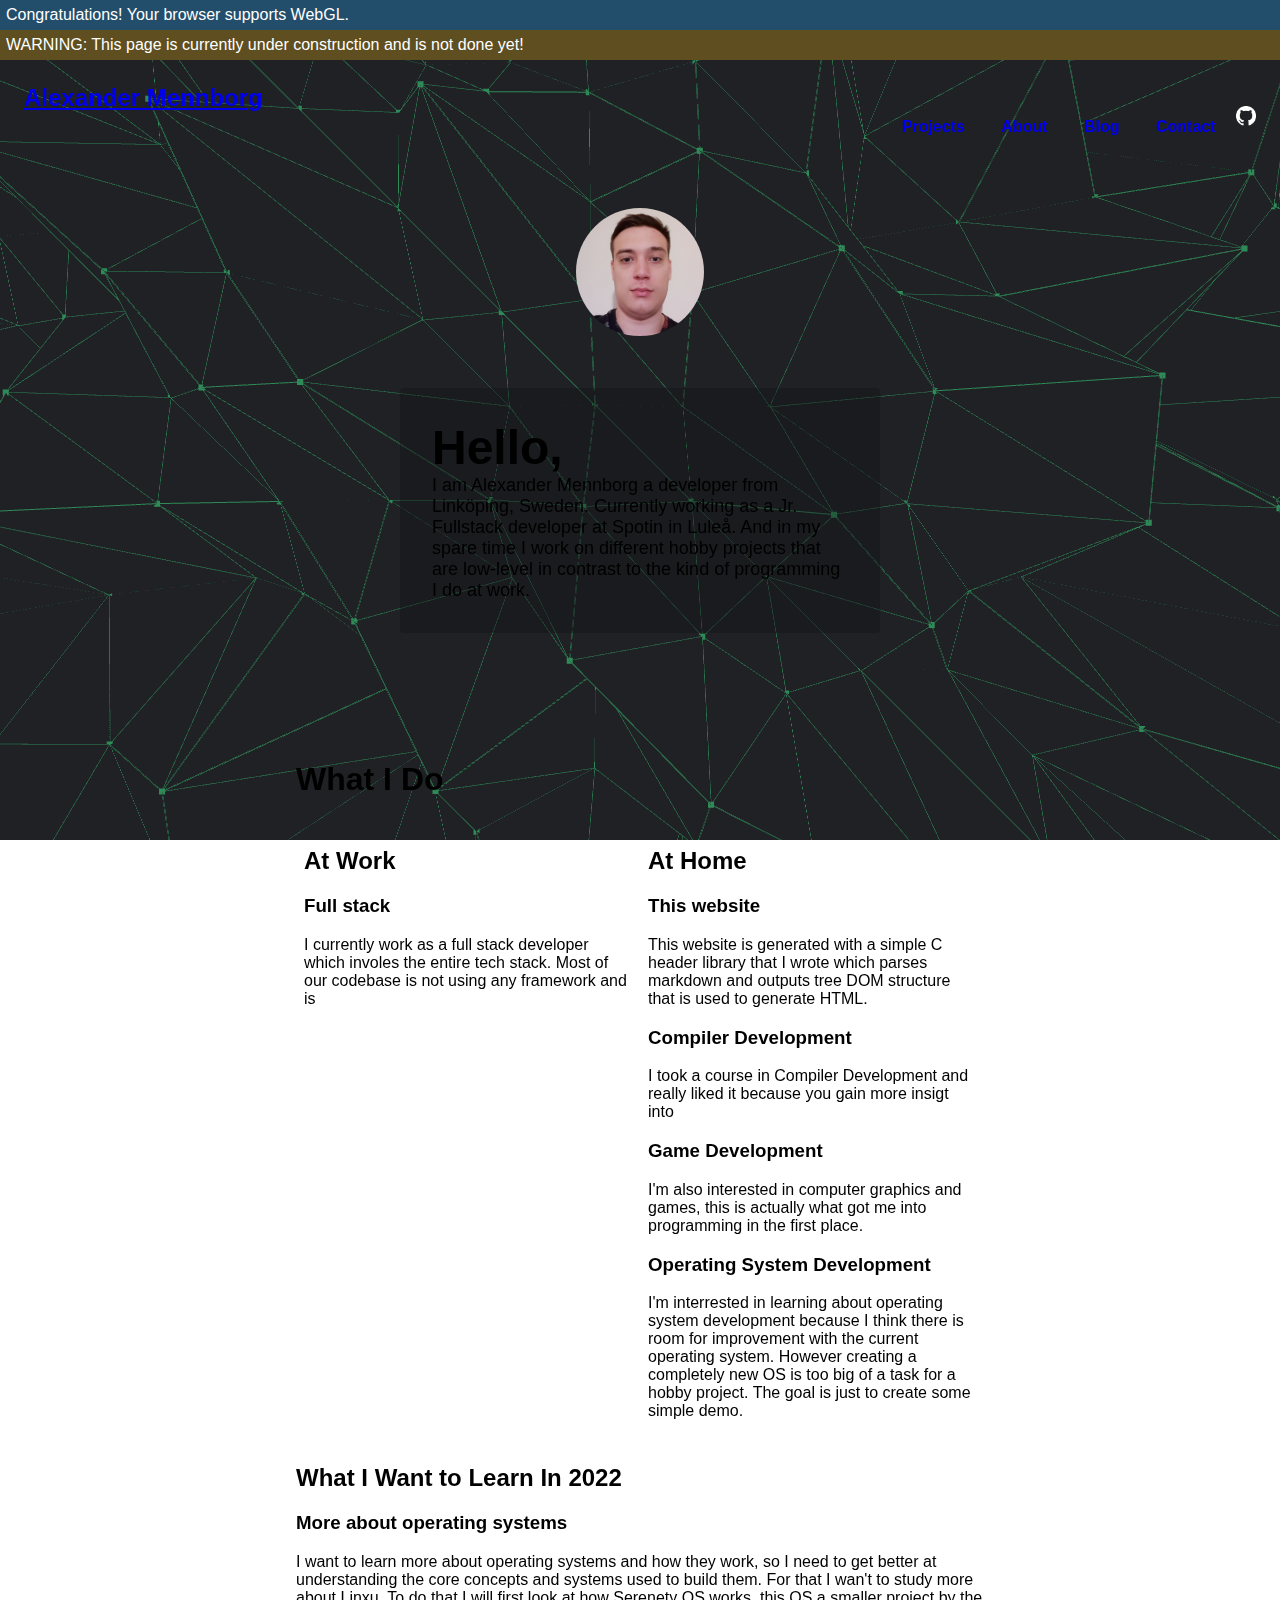
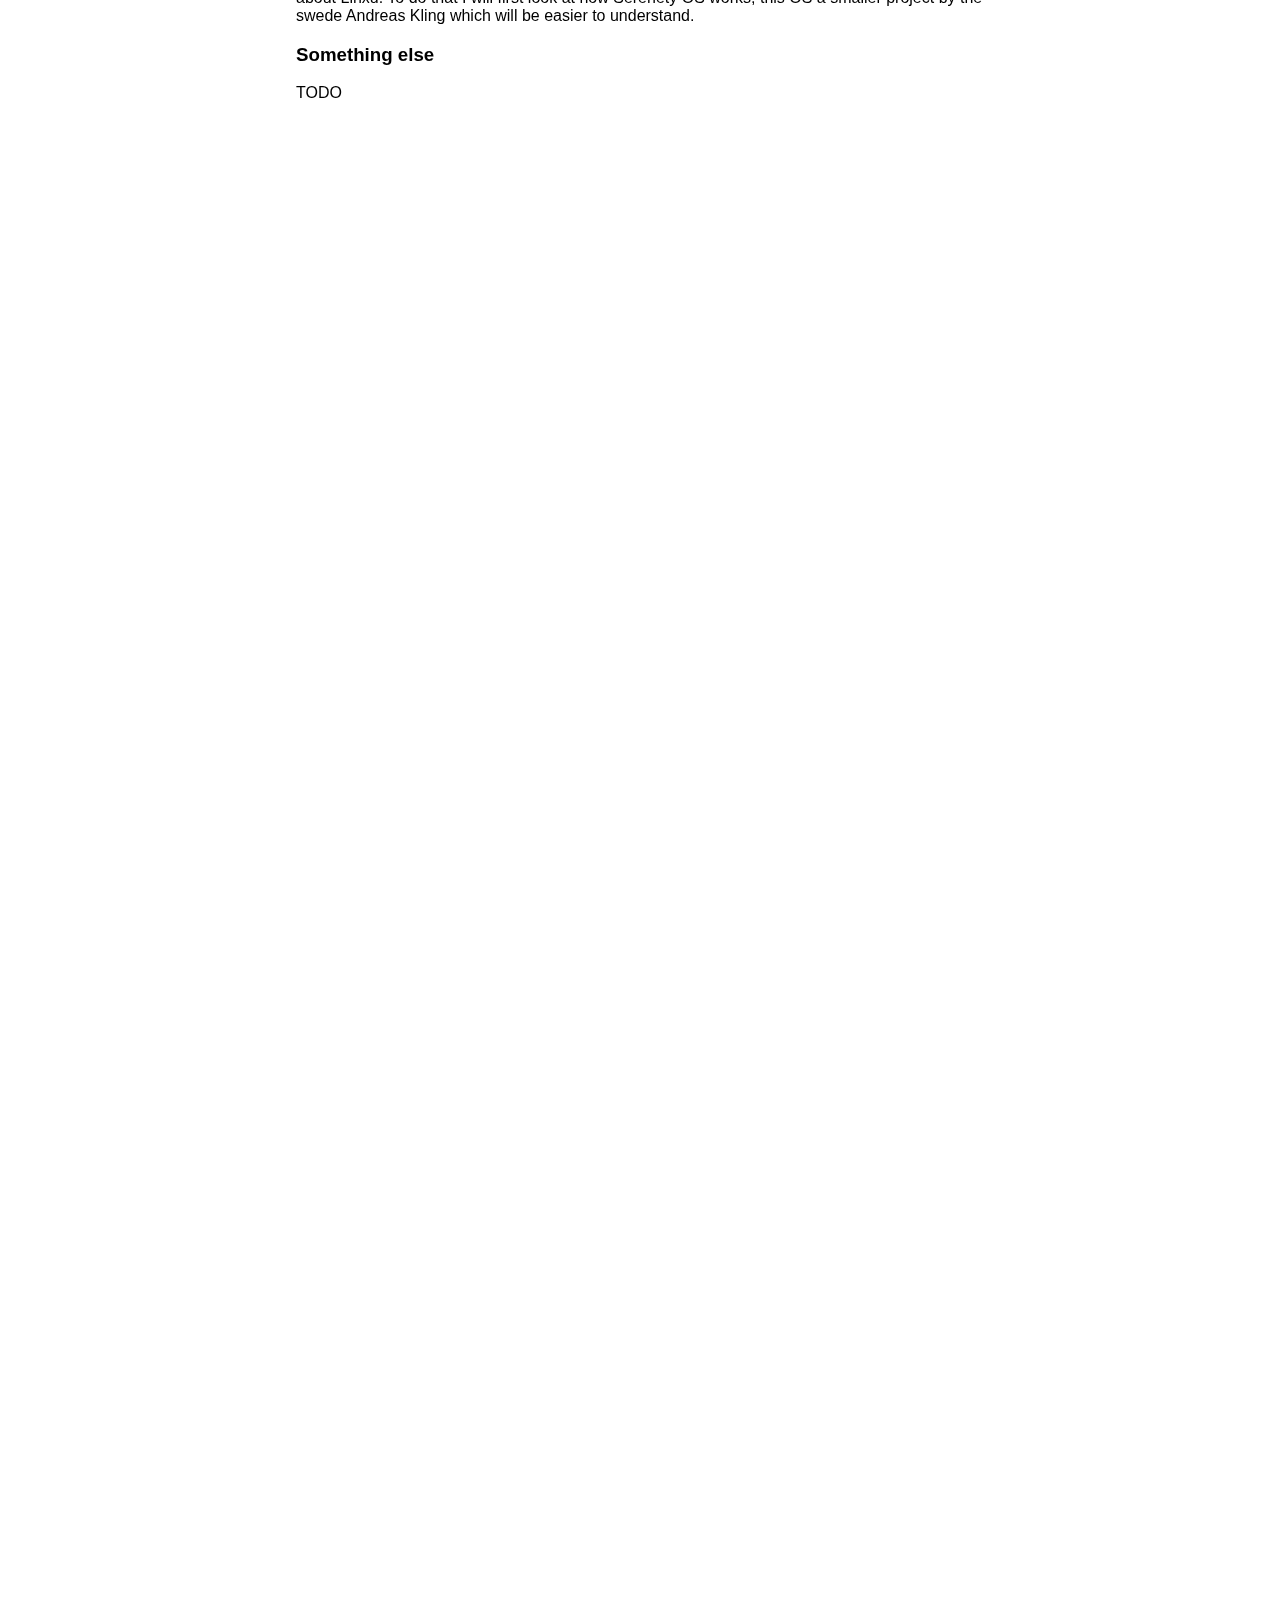
<file: index.html>
<!doctype html>

<html lang="en">
<head>
  <meta charset="utf-8">
  <meta name="viewport" content="width=device-width, initial-scale=1">

  <title>Alexander Mennborg's Website</title>
  <meta name="description" content="My curriculum vitae (CV) / resume.">
  <meta name="author" content="Alexander Mennborg">

  <meta property="og:title" content="Alexander Mennborg's Website">
  <meta property="og:type" content="website">
  <meta property="og:url" content="https://www.sitepoint.com/a-basic-html5-template/">
  <meta property="og:description" content="My curriculum vitae (CV) / resume.">
  <!-- <meta property="og:image" content="image.png"> -->

  <!-- <link rel="icon" href="/favicon.ico"> -->
  <!-- <link rel="icon" href="/favicon.svg" type="image/svg+xml"> -->
  <!-- <link rel="apple-touch-icon" href="/apple-touch-icon.png"> -->

  <link rel="stylesheet" href="/assets/style.css">

  <!-- TODO: for debugging -->
  <script type="text/javascript" src="https://livejs.com/live.js"></script>
</head>

<body>
  <div id="main-notification-container" class="notification-container">
  </div>
  <nav class="nav">
    <div class="nav-container container">
      <a class="nav-home btn" href="/">Alexander Mennborg</a>

      <div class="nav-link-group">
        <a class="nav-link btn" href="/projects">Projects</a>
        <a class="nav-link btn" href="/about">About</a>
        <a class="nav-link btn" href="/blog">Blog</a>
        <a class="nav-link btn" href="/contact">Contact</a>
        <a href="https://github.com/Aleman778">
          <img alt="Github" class="icon-social" src="/assets/github.png" width=20>
        </a>
      </div>
    </div>
  </nav>
  
  <div class="content-container">
    <div class="container">
      
<p>
<div class="hero-visual">
</p><img alt="avatar" src="assets/avatar.jpg" width="100%"/>
<p></div>
<div class="hero">
<div class="hero-heading">Hello,</div>
I am Alexander Mennborg a developer from Linköping, Sweden.
Currently working as a Jr. Fullstack developer at Spotin in Luleå.
And in my spare time I work on different hobby projects that are
low-level in contrast to the kind of programming I do at work.
</div>
</p>
<h1>What I Do</h1>
<p><div class="row">
<div class="column" style="min-width: 320px;">
</p>
<h2>At Work</h2>
<h3>Full stack</h3>
<p>I currently work as a full stack developer which involes the entire tech stack.
Most of our codebase is not using any framework and is 
</div>
<div class="column" style="min-width: 320px;">
</p>
<h2>At Home</h2>
<h3>This website</h3>
<p>This website is generated with a simple C header library that I wrote which
parses markdown and outputs tree DOM structure that is used to generate HTML.
</p>
<h3>Compiler Development</h3>
<p>I took a course in Compiler Development and really liked it because you gain
more insigt into
</p>
<h3>Game Development</h3>
<p>I'm also interested in computer graphics and games, this is actually what got
me into programming in the first place.
</p>
<h3>Operating System Development</h3>
<p>I'm interrested in learning about operating system development because I think
there is room for improvement with the current operating system.
However creating a completely new OS is too big of a task for a hobby project.
The goal is just to create some simple demo.
</div>
</div>
</p>
<h2>What I Want to Learn In 2022</h2>
<h3>More about operating systems</h3>
<p>I want to learn more about operating systems and how they work, so I need
to get better at understanding the core concepts and systems used to build them.
For that I wan't to study more about Linxu. To do that I will first look at
how Serenety OS works, this OS a smaller project by the swede Andreas Kling which
will be easier to understand.
</p>
<h3>Something else</h3>
<p>TODO
</p>
    </div>
  </div>
  <script src="/assets/script.js"></script>
</body>
</html>
</file>
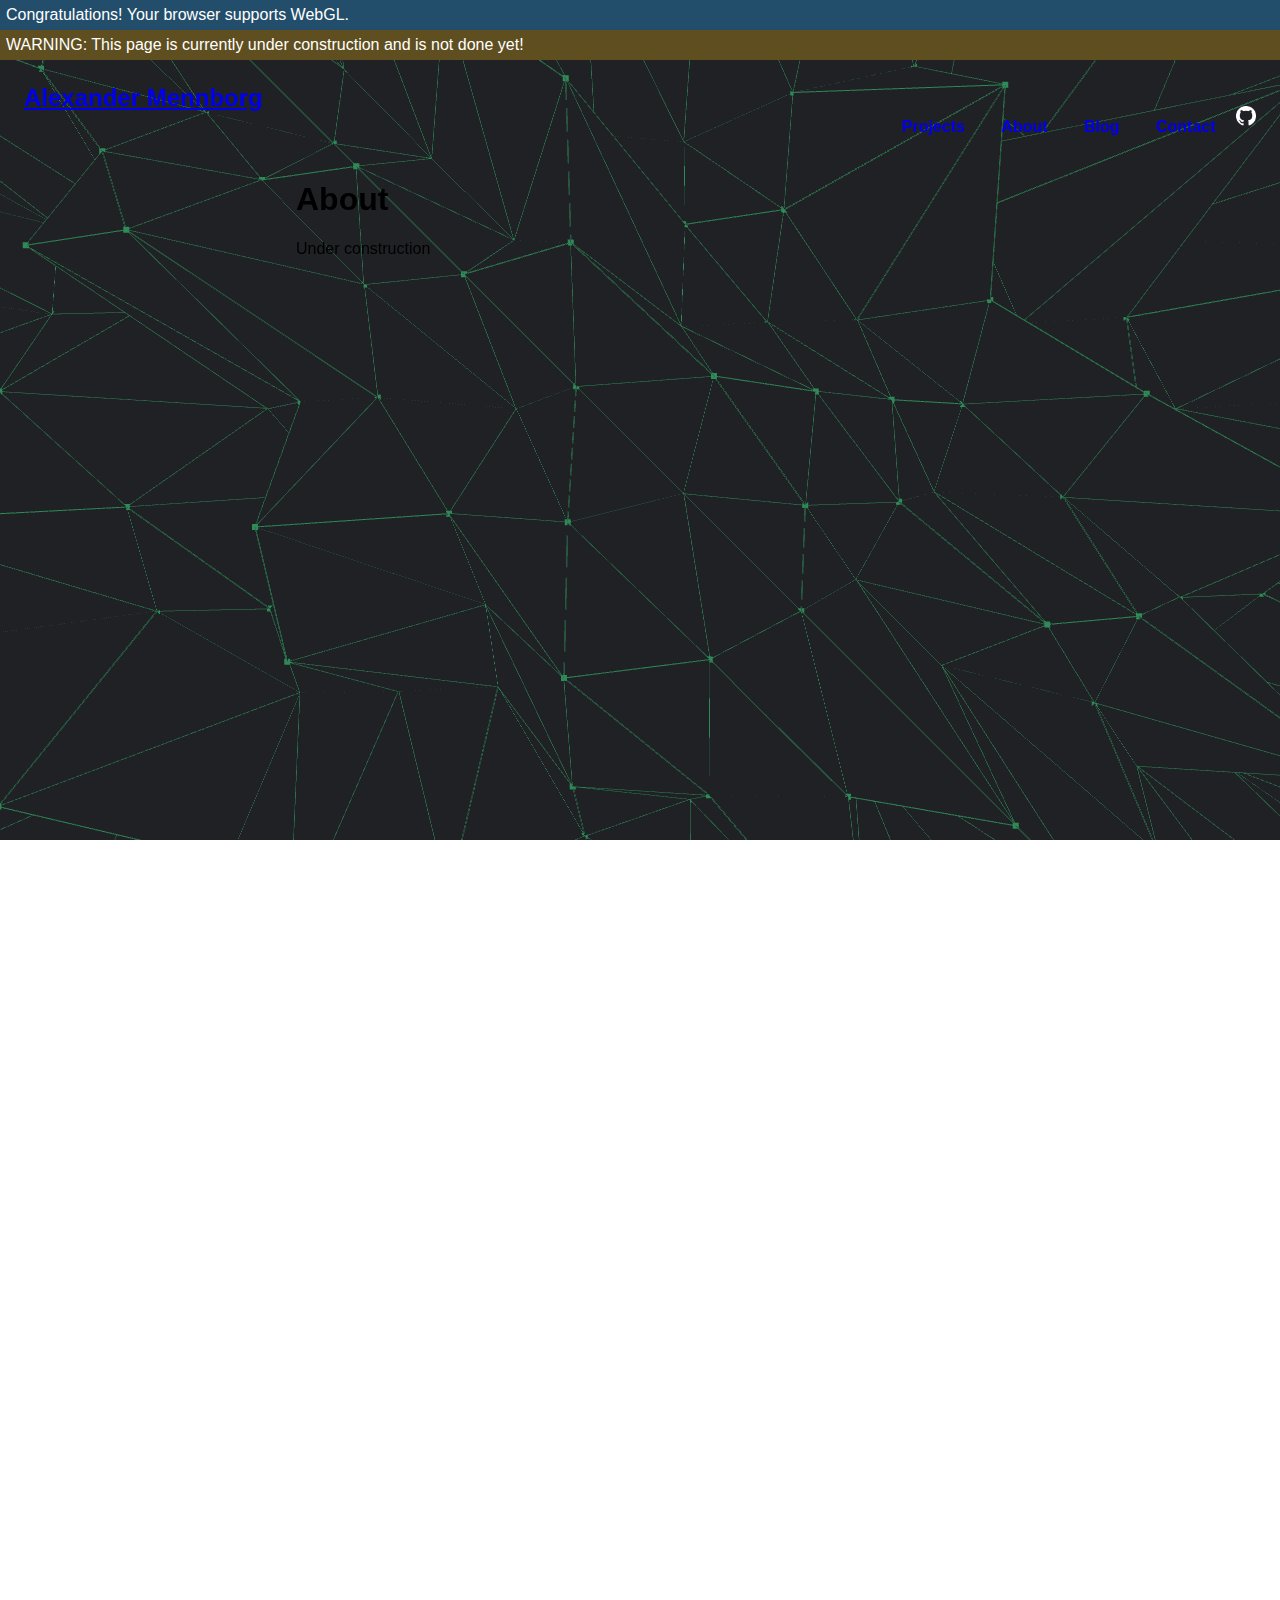
<file: about/index.html>
<!doctype html>

<html lang="en">
<head>
  <meta charset="utf-8">
  <meta name="viewport" content="width=device-width, initial-scale=1">

  <title>Alexander Mennborg's Website</title>
  <meta name="description" content="My curriculum vitae (CV) / resume.">
  <meta name="author" content="Alexander Mennborg">

  <meta property="og:title" content="Alexander Mennborg's Website">
  <meta property="og:type" content="website">
  <meta property="og:url" content="https://www.sitepoint.com/a-basic-html5-template/">
  <meta property="og:description" content="My curriculum vitae (CV) / resume.">
  <!-- <meta property="og:image" content="image.png"> -->

  <!-- <link rel="icon" href="/favicon.ico"> -->
  <!-- <link rel="icon" href="/favicon.svg" type="image/svg+xml"> -->
  <!-- <link rel="apple-touch-icon" href="/apple-touch-icon.png"> -->

  <link rel="stylesheet" href="/assets/style.css">

  <!-- TODO: for debugging -->
  <script type="text/javascript" src="https://livejs.com/live.js"></script>
</head>

<body>
  <div id="main-notification-container" class="notification-container">
  </div>
  <nav class="nav">
    <div class="nav-container container">
      <a class="nav-home btn" href="/">Alexander Mennborg</a>

      <div class="nav-link-group">
        <a class="nav-link btn" href="/projects">Projects</a>
        <a class="nav-link btn" href="/about">About</a>
        <a class="nav-link btn" href="/blog">Blog</a>
        <a class="nav-link btn" href="/contact">Contact</a>
        <a href="https://github.com/Aleman778">
          <img alt="Github" class="icon-social" src="/assets/github.png" width=20>
        </a>
      </div>
    </div>
  </nav>
  
  <div class="content-container">
    <div class="container">
      
<h1>About</h1>
<p>Under construction</p>
    </div>
  </div>
  <script src="/assets/script.js"></script>
</body>
</html>
</file>
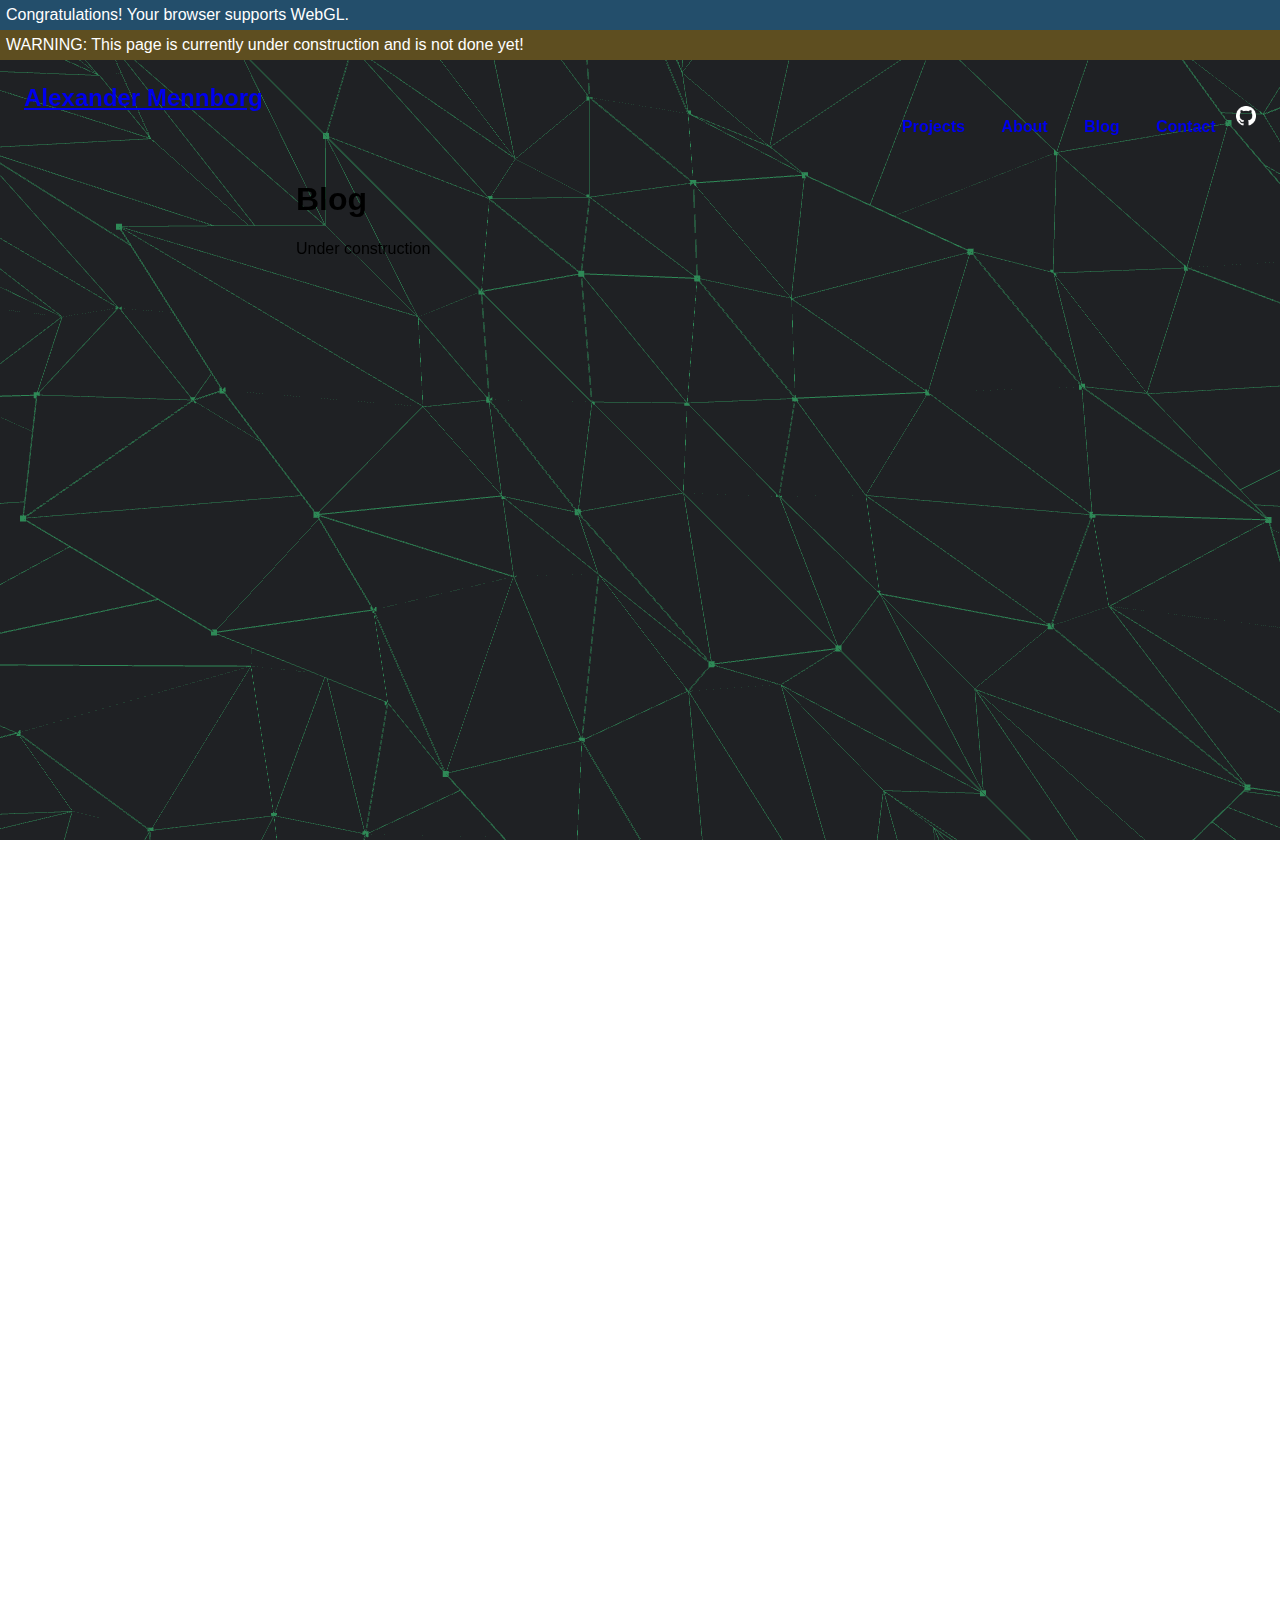
<file: blog/index.html>
<!doctype html>

<html lang="en">
<head>
  <meta charset="utf-8">
  <meta name="viewport" content="width=device-width, initial-scale=1">

  <title>Alexander Mennborg's Website</title>
  <meta name="description" content="My curriculum vitae (CV) / resume.">
  <meta name="author" content="Alexander Mennborg">

  <meta property="og:title" content="Alexander Mennborg's Website">
  <meta property="og:type" content="website">
  <meta property="og:url" content="https://www.sitepoint.com/a-basic-html5-template/">
  <meta property="og:description" content="My curriculum vitae (CV) / resume.">
  <!-- <meta property="og:image" content="image.png"> -->

  <!-- <link rel="icon" href="/favicon.ico"> -->
  <!-- <link rel="icon" href="/favicon.svg" type="image/svg+xml"> -->
  <!-- <link rel="apple-touch-icon" href="/apple-touch-icon.png"> -->

  <link rel="stylesheet" href="/assets/style.css">

  <!-- TODO: for debugging -->
  <script type="text/javascript" src="https://livejs.com/live.js"></script>
</head>

<body>
  <div id="main-notification-container" class="notification-container">
  </div>
  <nav class="nav">
    <div class="nav-container container">
      <a class="nav-home btn" href="/">Alexander Mennborg</a>

      <div class="nav-link-group">
        <a class="nav-link btn" href="/projects">Projects</a>
        <a class="nav-link btn" href="/about">About</a>
        <a class="nav-link btn" href="/blog">Blog</a>
        <a class="nav-link btn" href="/contact">Contact</a>
        <a href="https://github.com/Aleman778">
          <img alt="Github" class="icon-social" src="/assets/github.png" width=20>
        </a>
      </div>
    </div>
  </nav>
  
  <div class="content-container">
    <div class="container">
      
<h1>Blog</h1>
<p>Under construction</p>
    </div>
  </div>
  <script src="/assets/script.js"></script>
</body>
</html>
</file>
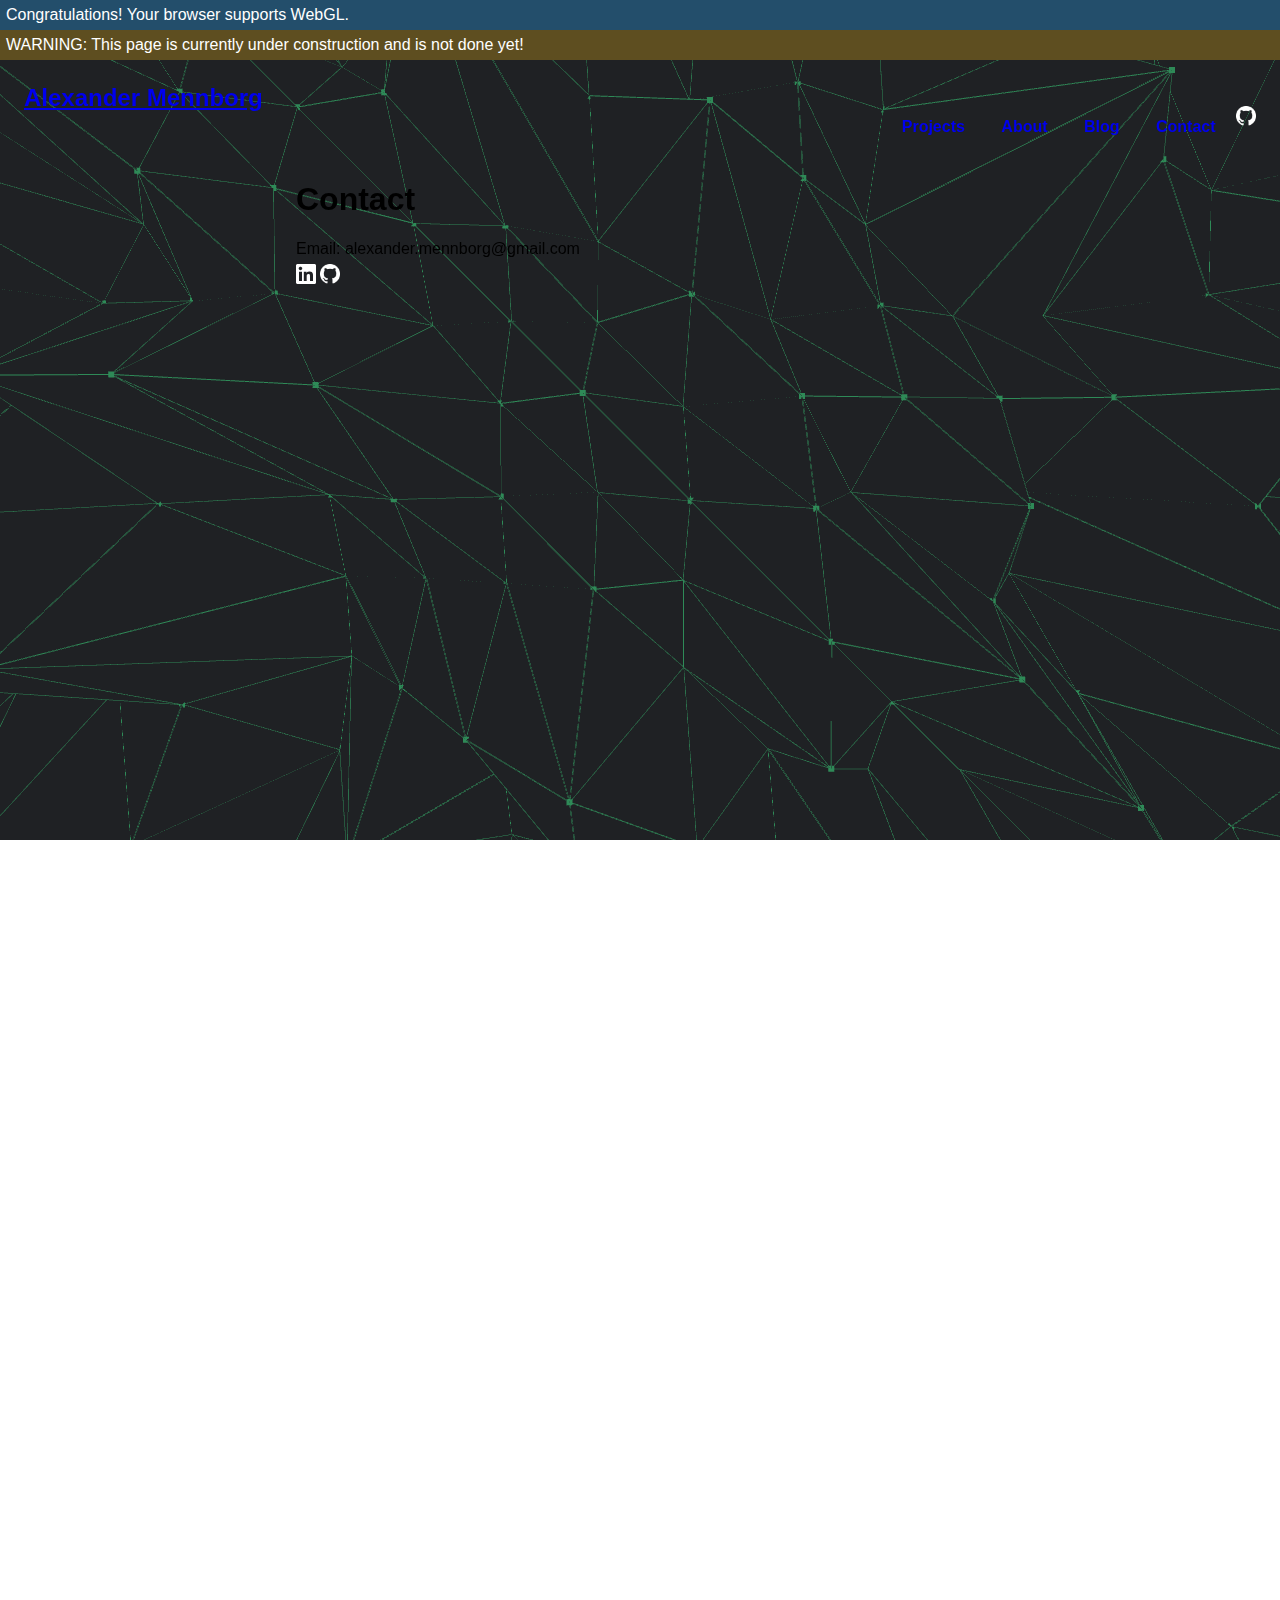
<file: contact/index.html>
<!doctype html>

<html lang="en">
<head>
  <meta charset="utf-8">
  <meta name="viewport" content="width=device-width, initial-scale=1">

  <title>Alexander Mennborg's Website</title>
  <meta name="description" content="My curriculum vitae (CV) / resume.">
  <meta name="author" content="Alexander Mennborg">

  <meta property="og:title" content="Alexander Mennborg's Website">
  <meta property="og:type" content="website">
  <meta property="og:url" content="https://www.sitepoint.com/a-basic-html5-template/">
  <meta property="og:description" content="My curriculum vitae (CV) / resume.">
  <!-- <meta property="og:image" content="image.png"> -->

  <!-- <link rel="icon" href="/favicon.ico"> -->
  <!-- <link rel="icon" href="/favicon.svg" type="image/svg+xml"> -->
  <!-- <link rel="apple-touch-icon" href="/apple-touch-icon.png"> -->

  <link rel="stylesheet" href="/assets/style.css">

  <!-- TODO: for debugging -->
  <script type="text/javascript" src="https://livejs.com/live.js"></script>
</head>

<body>
  <div id="main-notification-container" class="notification-container">
  </div>
  <nav class="nav">
    <div class="nav-container container">
      <a class="nav-home btn" href="/">Alexander Mennborg</a>

      <div class="nav-link-group">
        <a class="nav-link btn" href="/projects">Projects</a>
        <a class="nav-link btn" href="/about">About</a>
        <a class="nav-link btn" href="/blog">Blog</a>
        <a class="nav-link btn" href="/contact">Contact</a>
        <a href="https://github.com/Aleman778">
          <img alt="Github" class="icon-social" src="/assets/github.png" width=20>
        </a>
      </div>
    </div>
  </nav>
  
  <div class="content-container">
    <div class="container">
      
<h1>Contact</h1>
<p>Email: alexander.mennborg@gmail.com
<br>
<a href="https://www.linkedin.com/in/alexander-mennborg-14b884127/"><img alt="LinkedIn" class="icon-social" src="/assets/linkedin.png" width=20></a>
  
<a href="https://github.com/Aleman778"><img alt="Github" class="icon-social" src="/assets/github.png" width=20></a>
  </p>
    </div>
  </div>
  <script src="/assets/script.js"></script>
</body>
</html>
</file>
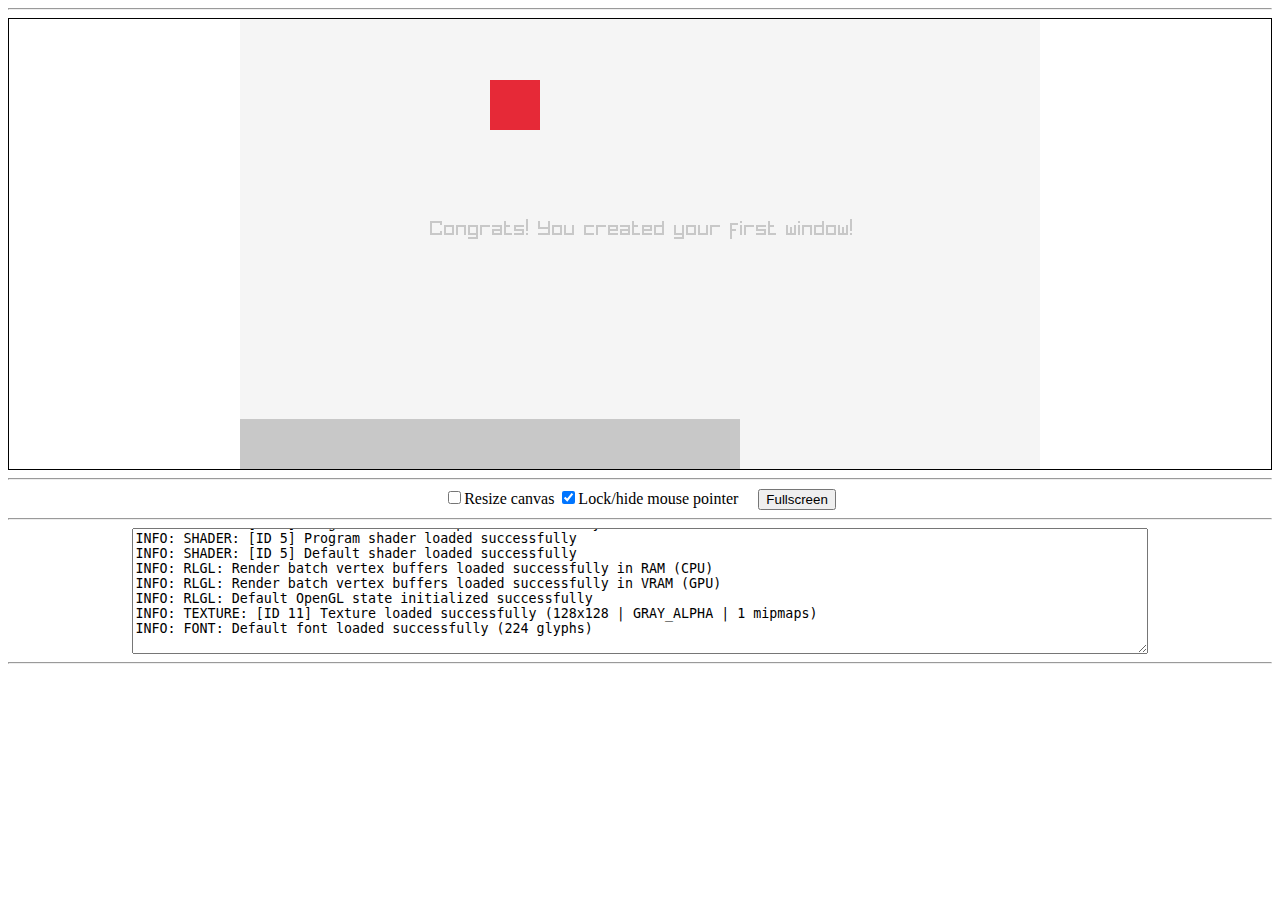
<file: game/index.html>
<!doctypehtml><html lang=en-us><head><meta charset=utf-8><meta content="text/html; charset=utf-8"http-equiv=Content-Type><title>Emscripten-Generated Code</title><style>.emscripten{padding-right:0;margin-left:auto;margin-right:auto;display:block}textarea.emscripten{font-family:monospace;width:80%}div.emscripten{text-align:center}div.emscripten_border{border:1px solid #000}canvas.emscripten{border:0 none;background-color:#000}.spinner{height:50px;width:50px;margin:0 auto;-webkit-animation:rotation .8s linear infinite;-moz-animation:rotation .8s linear infinite;-o-animation:rotation .8s linear infinite;animation:rotation .8s linear infinite;border-left:10px solid #0096f0;border-right:10px solid #0096f0;border-bottom:10px solid #0096f0;border-top:10px solid #6400c8;border-radius:100%;background-color:#c864fa}@-webkit-keyframes rotation{from{-webkit-transform:rotate(0)}to{-webkit-transform:rotate(360deg)}}@-moz-keyframes rotation{from{-moz-transform:rotate(0)}to{-moz-transform:rotate(360deg)}}@-o-keyframes rotation{from{-o-transform:rotate(0)}to{-o-transform:rotate(360deg)}}@keyframes rotation{from{transform:rotate(0)}to{transform:rotate(360deg)}}</style></head><body><hr><figure id=spinner style=overflow:visible><div class=spinner></div><center style=margin-top:.5em><strong>emscripten</strong></center></figure><div class=emscripten id=status>Downloading...</div><div class=emscripten><progress hidden id=progress max=100 value=0></progress></div><div class=emscripten_border><canvas class=emscripten id=canvas oncontextmenu=event.preventDefault() tabindex=-1></canvas></div><hr><div class=emscripten><input type=checkbox id=resize>Resize canvas <input type=checkbox id=pointerLock checked>Lock/hide mouse pointer     <input type=button onclick='Module.requestFullscreen(document.getElementById("pointerLock").checked,document.getElementById("resize").checked)'value=Fullscreen></div><hr><textarea class=emscripten id=output rows=8></textarea><hr><script>var statusElement=document.getElementById("status"),progressElement=document.getElementById("progress"),spinnerElement=document.getElementById("spinner"),Module={preRun:[],postRun:[],print:function(){var e=document.getElementById("output");return e&&(e.value=""),function(t){arguments.length>1&&(t=Array.prototype.slice.call(arguments).join(" ")),console.log(t),e&&(e.value+=t+"\n",e.scrollTop=e.scrollHeight)}}(),canvas:function(){var e=document.getElementById("canvas");return e.addEventListener("webglcontextlost",(function(e){alert("WebGL context lost. You will need to reload the page."),e.preventDefault()}),!1),e}(),setStatus:function(e){if(Module.setStatus.last||(Module.setStatus.last={time:Date.now(),text:""}),e!==Module.setStatus.last.text){var t=e.match(/([^(]+)\((\d+(\.\d+)?)\/(\d+)\)/),n=Date.now();t&&n-Module.setStatus.last.time<30||(Module.setStatus.last.time=n,Module.setStatus.last.text=e,t?(e=t[1],progressElement.value=100*parseInt(t[2]),progressElement.max=100*parseInt(t[4]),progressElement.hidden=!1,spinnerElement.hidden=!1):(progressElement.value=null,progressElement.max=null,progressElement.hidden=!0,e||(spinnerElement.hidden=!0)),statusElement.innerHTML=e)}},totalDependencies:0,monitorRunDependencies:function(e){this.totalDependencies=Math.max(this.totalDependencies,e),Module.setStatus(e?"Preparing... ("+(this.totalDependencies-e)+"/"+this.totalDependencies+")":"All downloads complete.")}};Module.setStatus("Downloading..."),window.onerror=function(){Module.setStatus("Exception thrown, see JavaScript console"),spinnerElement.style.display="none",Module.setStatus=function(e){e&&console.error("[post-exception status] "+e)}}</script><script async src=index.js></script></body></html>
</file>
<file: assets/style.css>
* {
    font-family: Helvetica;
    box-sizing: border-box;
}

html {
    background-color: $0;
    color: $1
}

body {
    margin: 0;
}

.container {
    margin: 16px;
}

.content-container {
    max-width: 720px;
    width: 100%;
    margin: 0 auto;
    min-height: 8000px;
}

.row {
  display: flex;
  flex-flow: row wrap;
  justify-content: center;
  flex-direction: row;
}

.column {
  flex: 1 1 0px;
  padding: 8px;
}

.btn:link {
  color: $1;
}

.btn:visited {
  color: $1;
}

.btn:hover {
  color: $1;
}

.btn:active {
  color: $1;
}

.notification-container {
    position: relative;
    z-index: 200;
}

.notification {
    padding: 6px;
    width: 100%;
}

.notification.m-info {
    background-color: rgb(35, 78, 107);
    color: white;
}

.notification.m-warning {
    background-color: rgb(94, 78, 32);
    color: white;
}

.notification.m-error {
    background-color: rgb(128, 11, 11);
    color: white;
}

.nav {
    position: relative;
    padding: 8px;
    background-color: $4;
    color: $5;
    z-index: 100;
}

.nav-container {
    display: flex;
    flex-flow: row wrap;
    justify-content: center;
}

.nav-home {
    font-weight: 700;
    font-size: 24px;
    flex-grow: 1;
}

.nav-link-group {
    margin: auto;
    margin-top: 16px;
}

@media only screen and (max-width: 380px) {
    .nav-home {
        text-align: center;
    }

    .nav-link-group {
        margin-top: 16px;
    }
    
    .nav-link {
        text-align: center;
    }

    .hero {
        margin-left: -16px !important;
        margin-right: -16px !important;
    }
}

.nav-link {
    background-color: transparent;
    transition: color .2s;
    border-radius: 3px;

    font-weight: 700;
    text-decoration: none;
    padding: 8px;
    margin: auto 8px;
}

.nav-link:hover {
    color: $2;
}

.nav-link:active {
    background-color: rgb(255, 255, 255, 0.4);
    color: $2;
}


.content-container {
    position: relative;
    z-index: 10;
}

.hero {
    font-size: 18px;
    background-color: rgb(20, 21, 22, 0.4);
    border-radius: 4px;
    padding: 32px;
    max-width: 480px;
    margin: 0 auto;
    margin-bottom: 128px;
}

.hero-visual {
    width: 128px;
    margin: 48px auto;
}

.hero-visual > img {
    border-radius: 50%;
}

.hero-heading {
    font-size: 48px;   
    font-weight: 900;
}

.icon-social {
    padding: 6px 0;
}

.main-canvas {
    position: fixed;
    top: 0;
    width: 100%;
    height: 100%;
}
</file>
